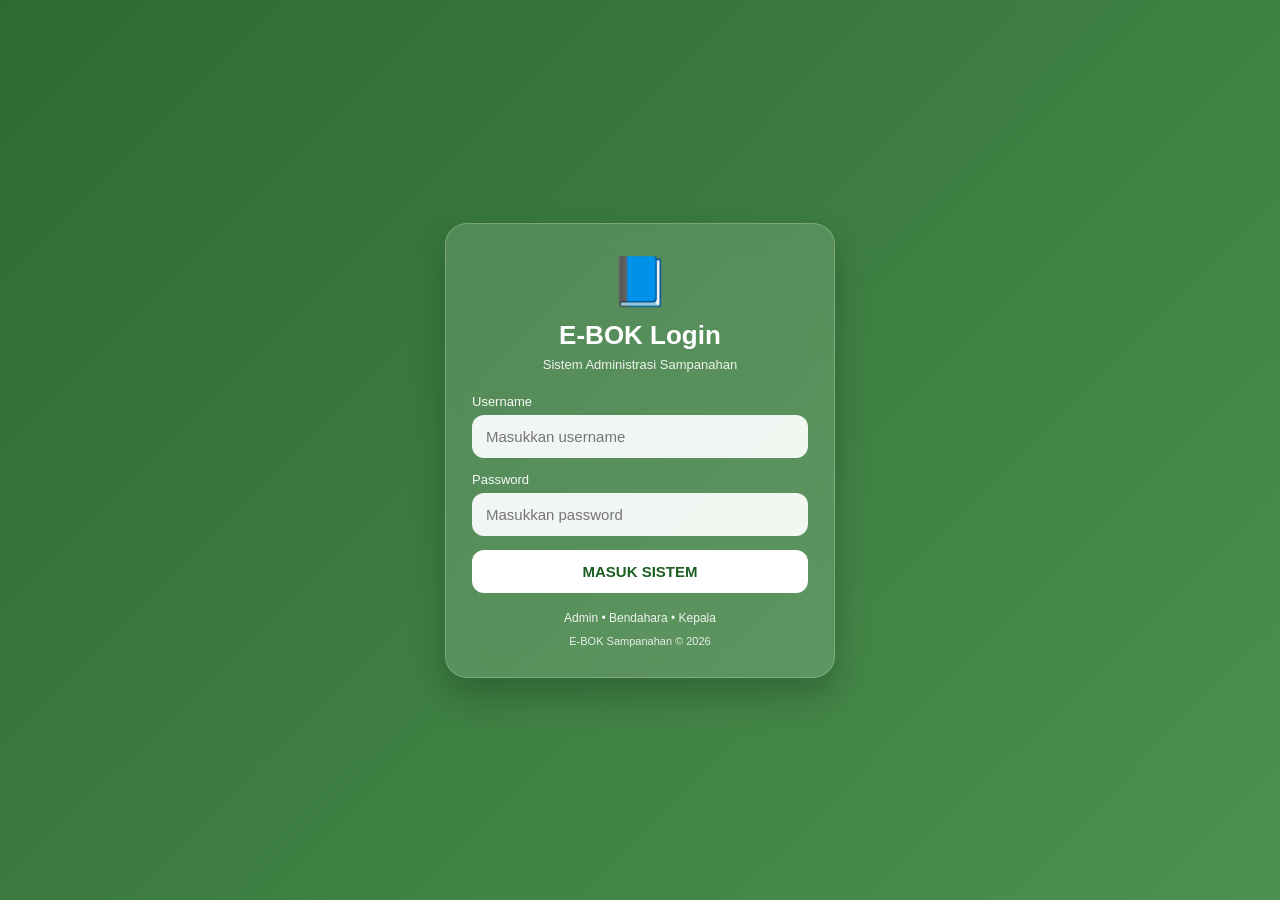
<file: index.html>
<!DOCTYPE html>
<html lang="id">
<head>
<meta charset="UTF-8">
<meta name="viewport" content="width=device-width,initial-scale=1">
<meta name="theme-color" content="#1b5e20">

<title>E-BOK Puskesmas Sampanahan</title>

<link rel="manifest" href="manifest.json">
<link rel="icon" href="assets/icon-192.png">

<meta http-equiv="refresh" content="0; url=pages/login.html">

</head>
<body>

<script>
if ("serviceWorker" in navigator) {
  window.addEventListener("load", function () {
    navigator.serviceWorker.register("./service-worker.js")
      .then(function(reg){
        console.log("Service Worker aktif", reg);
      })
      .catch(function(err){
        console.log("SW gagal:", err);
      });
  });
}
</script>

</body>
</html>
</file>
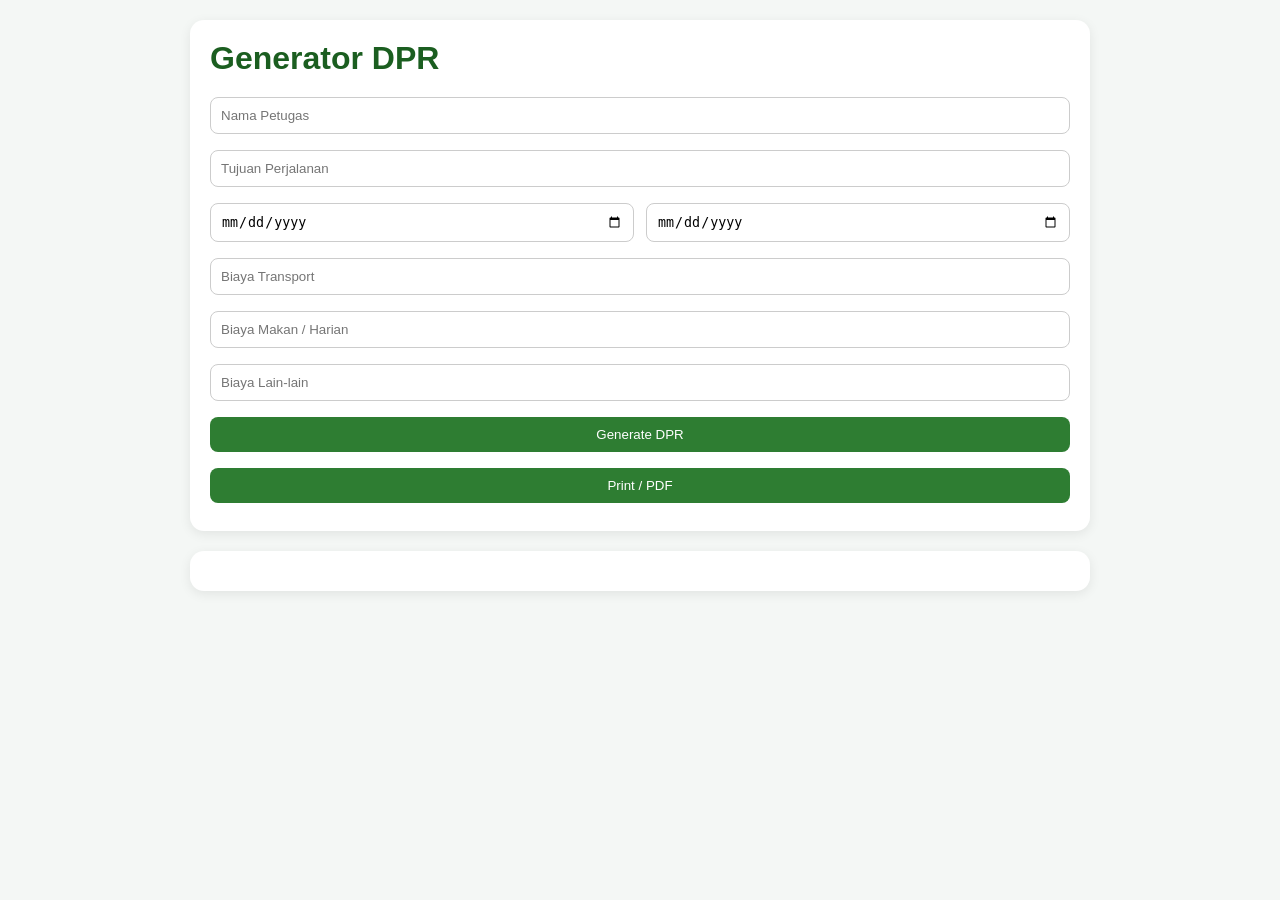
<file: pages/dpr.html>
<!DOCTYPE html>
<html lang="id">
<head>
<meta charset="UTF-8">
<meta name="viewport" content="width=device-width,initial-scale=1">
<title>DPR - E-BOK Sampanahan</title>
<style>
body{font-family:Arial,sans-serif;background:#f4f7f5;margin:0}
.wrap{max-width:900px;margin:auto;padding:20px}
.card,#preview{background:#fff;padding:20px;border-radius:14px;box-shadow:0 3px 12px rgba(0,0,0,.08);margin-bottom:20px}
input,button{width:100%;padding:10px;margin:8px 0;border:1px solid #ccc;border-radius:8px;box-sizing:border-box}
button{background:#2e7d32;color:#fff;border:none;cursor:pointer}
button:hover{background:#1b5e20}
.row{display:grid;grid-template-columns:1fr 1fr;gap:12px}
h1,h2{color:#1b5e20;margin:0 0 12px}
.center{text-align:center}.right{text-align:right}
@media print {.card{display:none} body{background:#fff} #preview{box-shadow:none}}
</style>
</head>
<body>
<div class="wrap">

<div class="card">
<h1>Generator DPR</h1>

<input id="nama" placeholder="Nama Petugas">
<input id="tujuan" placeholder="Tujuan Perjalanan">

<div class="row">
<input type="date" id="tgl1">
<input type="date" id="tgl2">
</div>

<input id="transport" type="number" placeholder="Biaya Transport">
<input id="makan" type="number" placeholder="Biaya Makan / Harian">
<input id="lain" type="number" placeholder="Biaya Lain-lain">

<button onclick="generate()">Generate DPR</button>
<button onclick="window.print()">Print / PDF</button>
</div>

<div id="preview"></div>

</div>

<script>
const API = "https://script.google.com/macros/s/AKfycbwAbg20ybO32y0y6xoOfvdJAeVipwkM7sT82XUkM9afVCWSlkU4JlhsNaLES8GExMrw/exec";

function romawi(bln){
 return ["I","II","III","IV","V","VI","VII","VIII","IX","X","XI","XII"][bln];
}

function rupiah(n){
 return "Rp " + Number(n || 0).toLocaleString("id-ID");
}

function todayText(){
 return new Date().toLocaleDateString("id-ID",{day:"numeric",month:"long",year:"numeric"});
}

function val(id){
 return document.getElementById(id).value;
}

function generate(){

fetch(API + "?mode=nomorDPR")
.then(r=>r.json())
.then(res=>{

 let d = new Date();
 let nomor = res.nomor + "/DPR/BOK/SPNH/" + romawi(d.getMonth()) + "/" + d.getFullYear();

 let transport = Number(val("transport") || 0);
 let makan = Number(val("makan") || 0);
 let lain = Number(val("lain") || 0);

 let total = transport + makan + lain;

 let html = `
 <div class='center'>
   <h2>DAFTAR PENGELUARAN RIIL</h2>
   Nomor : ${nomor}
 </div>

 <br>

 <table width='100%' style='line-height:1.8'>
 <tr><td width='200'>Nama Petugas</td><td>: ${val("nama")}</td></tr>
 <tr><td>Tujuan</td><td>: ${val("tujuan")}</td></tr>
 <tr><td>Tanggal</td><td>: ${val("tgl1")} s/d ${val("tgl2")}</td></tr>
 </table>

 <br>

 <table width='100%' border='1' cellspacing='0' cellpadding='8'>
 <tr>
   <th>No</th>
   <th>Uraian</th>
   <th>Jumlah</th>
 </tr>

 <tr>
   <td align='center'>1</td>
   <td>Transport</td>
   <td align='right'>${rupiah(transport)}</td>
 </tr>

 <tr>
   <td align='center'>2</td>
   <td>Makan / Harian</td>
   <td align='right'>${rupiah(makan)}</td>
 </tr>

 <tr>
   <td align='center'>3</td>
   <td>Lain-lain</td>
   <td align='right'>${rupiah(lain)}</td>
 </tr>

 <tr>
   <td colspan='2'><b>TOTAL</b></td>
   <td align='right'><b>${rupiah(total)}</b></td>
 </tr>
 </table>

 <br><br>

 Saya menyatakan bahwa seluruh biaya di atas benar-benar dikeluarkan.

 <br><br><br>

 <div class='right'>
 Sampanahan, ${todayText()}<br>
 Yang Membuat Pernyataan,
 <br><br><br><br>
 <b>${val("nama")}</b>
 </div>
 `;

 document.getElementById("preview").innerHTML = html;

 // simpan
 fetch(API + "?mode=saveSurat",{
   method:"POST",
   body:JSON.stringify({
     token:localStorage.getItem("token"),
     tanggal:todayText(),
     jenis:"DPR",
     nomor:nomor,
     nama:val("nama"),
     tujuan:val("tujuan"),
     nominal:total
   })
 });

});
}
</script>
</body>
</html>
</file>
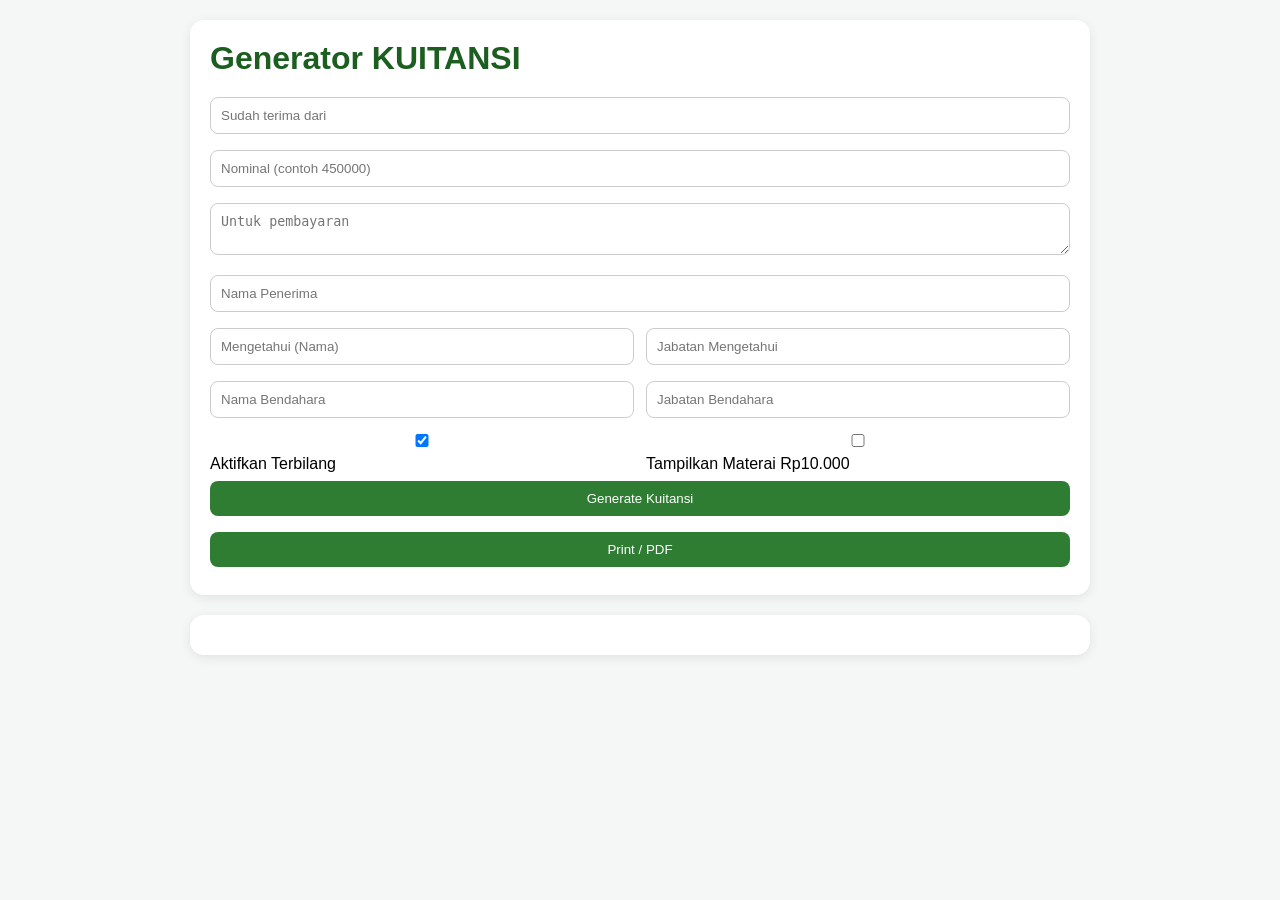
<file: pages/KUITANSI.HTML>
<!DOCTYPE html>
<html lang="id">
<head>
<meta charset="UTF-8">
<meta name="viewport" content="width=device-width,initial-scale=1">
<title>KUITANSI - E-BOK Sampanahan</title>
<style>
body{font-family:Arial,sans-serif;background:#f4f7f5;margin:0}
.wrap{max-width:900px;margin:auto;padding:20px}
.card,#preview{background:#fff;padding:20px;border-radius:14px;box-shadow:0 3px 12px rgba(0,0,0,.08);margin-bottom:20px}
input,textarea,select,button{width:100%;padding:10px;margin:8px 0;border:1px solid #ccc;border-radius:8px;box-sizing:border-box}
button{background:#2e7d32;color:#fff;border:none;cursor:pointer}
button:hover{background:#1b5e20}
h1,h2{color:#1b5e20;margin:0 0 12px}
.row{display:grid;grid-template-columns:1fr 1fr;gap:12px}
.center{text-align:center}.right{text-align:right}
.small{font-size:12px;color:#666}
@media print {.card{display:none} body{background:#fff} #preview{box-shadow:none}}
</style>
</head>
<body>
<div class="wrap">

<div class="card">
<h1>Generator KUITANSI</h1>

<input id="dari" placeholder="Sudah terima dari">
<input id="nominal" type="number" placeholder="Nominal (contoh 450000)">
<textarea id="untuk" placeholder="Untuk pembayaran"></textarea>
<input id="penerima" placeholder="Nama Penerima">

<div class="row">
<input id="mengetahui" placeholder="Mengetahui (Nama)">
<input id="jabatanMengetahui" placeholder="Jabatan Mengetahui">
</div>

<div class="row">
<input id="bendahara" placeholder="Nama Bendahara">
<input id="jabatanBendahara" placeholder="Jabatan Bendahara">
</div>

<div class="row">
<label><input type="checkbox" id="terbilang" checked> Aktifkan Terbilang</label>
<label><input type="checkbox" id="materai"> Tampilkan Materai Rp10.000</label>
</div>

<button onclick="generate()">Generate Kuitansi</button>
<button onclick="window.print()">Print / PDF</button>
</div>

<div id="preview"></div>

</div>

<script>
const API = "PASTE_URL_WEBAPP_GAS";

function romawi(bln){
 return ["I","II","III","IV","V","VI","VII","VIII","IX","X","XI","XII"][bln];
}

function formatRupiah(n){
 return "Rp " + Number(n || 0).toLocaleString("id-ID");
}

function todayText(){
 return new Date().toLocaleDateString("id-ID",{day:"numeric",month:"long",year:"numeric"});
}

function terbilang(n){
 n = parseInt(n || 0);
 if(n===0) return "Nol Rupiah";
 const angka=["","Satu","Dua","Tiga","Empat","Lima","Enam","Tujuh","Delapan","Sembilan","Sepuluh","Sebelas"];
 function conv(x){
   if(x<12) return angka[x];
   if(x<20) return conv(x-10)+" Belas";
   if(x<100) return conv(Math.floor(x/10))+" Puluh "+conv(x%10);
   if(x<200) return "Seratus "+conv(x-100);
   if(x<1000) return conv(Math.floor(x/100))+" Ratus "+conv(x%100);
   if(x<2000) return "Seribu "+conv(x-1000);
   if(x<1000000) return conv(Math.floor(x/1000))+" Ribu "+conv(x%1000);
   if(x<1000000000) return conv(Math.floor(x/1000000))+" Juta "+conv(x%1000000);
   return x.toString();
 }
 return conv(n).replace(/\s+/g,' ').trim()+" Rupiah";
}

function generate(){

fetch(API + "?mode=nomorKWT")
.then(r=>r.json())
.then(res=>{

 let nomor = res.nomor;
 let d = new Date();
 let fullNo = nomor + "/KWT/BOK/SPNH/" + romawi(d.getMonth()) + "/" + d.getFullYear();

 let nominal = nominalEl().value;
 let showTerbilang = document.getElementById("terbilang").checked;
 let showMaterai = document.getElementById("materai").checked;

 let html = `
 <div class='center'>
   <h2>KUITANSI</h2>
   No : ${fullNo}
 </div>
 <br>

 <table width='100%' style='line-height:1.8'>
 <tr><td width='200'>Sudah terima dari</td><td>: ${val("dari")}</td></tr>
 <tr><td>Uang sejumlah</td><td>: ${formatRupiah(nominal)}</td></tr>
 ${showTerbilang ? `<tr><td>Terbilang</td><td>: <b>${terbilang(nominal)}</b></td></tr>` : ``}
 <tr><td>Untuk pembayaran</td><td>: ${val("untuk")}</td></tr>
 </table>

 <br><br>

 <div class='row'>
   <div class='center'>
     Mengetahui,<br>
     ${val("jabatanMengetahui")}<br><br><br><br>
     <b>${val("mengetahui")}</b>
   </div>

   <div class='center'>
     Penerima,<br><br>
     ${showMaterai ? "<div>[ MATERAI 10.000 ]</div>" : "<br>"}
     <br><br>
     <b>${val("penerima")}</b>
   </div>
 </div>

 <br><br>

 <div class='right'>
   Sampanahan, ${todayText()}<br><br>
   ${val("jabatanBendahara")}<br><br><br><br>
   <b>${val("bendahara")}</b>
 </div>
 `;

 document.getElementById("preview").innerHTML = html;

 // simpan
 fetch(API + "?mode=saveSurat",{
   method:"POST",
   body:JSON.stringify({
     token:localStorage.getItem("token"),
     tanggal:todayText(),
     jenis:"KUITANSI",
     nomor:fullNo,
     nama:val("penerima"),
     tujuan:val("untuk"),
     nominal:nominal
   })
 });

});
}

function val(id){ return document.getElementById(id).value; }
function nominalEl(){ return document.getElementById("nominal"); }

</script>
</body>
</html>
</file>
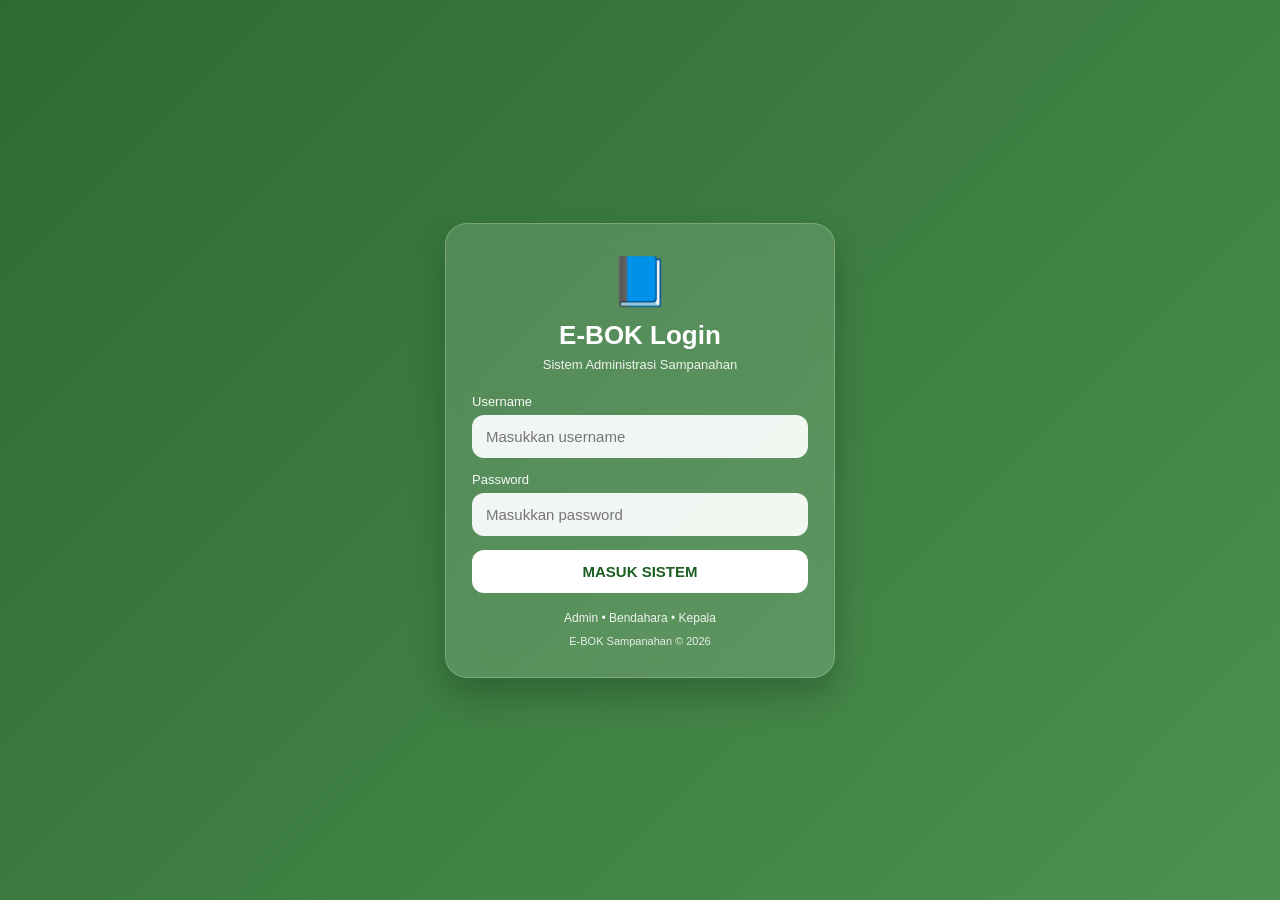
<file: pages/kwitansi.html>
<!DOCTYPE html>
<html lang="id">
<head>
<meta charset="UTF-8">
<meta name="viewport" content="width=device-width,initial-scale=1">
<title>Kwitansi Premium - E-BOK</title>

<style>
*{margin:0;padding:0;box-sizing:border-box;font-family:Arial,sans-serif}
body{
background:linear-gradient(135deg,#eef7f0,#dff0e3);
padding:18px;
color:#222;
}
.wrap{
max-width:760px;
margin:auto;
background:#fff;
padding:28px;
border-radius:20px;
box-shadow:0 10px 24px rgba(0,0,0,.08);
}
h1{color:#1b5e20;font-size:28px;margin-bottom:8px}
.sub{color:#666;font-size:14px;margin-bottom:22px}
.grid{
display:grid;
grid-template-columns:1fr 1fr;
gap:14px;
}
.group{margin-bottom:14px}
.group label{
display:block;
font-size:13px;
margin-bottom:6px;
color:#444;
}
.group input,.group textarea{
width:100%;
padding:12px;
border:1px solid #cfd8dc;
border-radius:12px;
font-size:15px;
}
textarea{min-height:90px;resize:vertical}
.full{grid-column:1/-1}
.box-terbilang{
background:#f1f8f2;
padding:12px;
border-radius:12px;
color:#1b5e20;
font-weight:bold;
line-height:1.5;
}
.actions{
display:flex;
gap:10px;
flex-wrap:wrap;
margin-top:18px;
}
button{
padding:12px 16px;
border:none;
border-radius:12px;
cursor:pointer;
font-weight:bold;
}
.green{background:#2e7d32;color:#fff}
.blue{background:#1565c0;color:#fff}
.gray{background:#eceff1;color:#222}
.info{
margin-top:16px;
font-size:13px;
color:#666;
}
@media(max-width:700px){
.grid{grid-template-columns:1fr}
}
@media print{
.actions,.info{display:none}
body{background:#fff;padding:0}
.wrap{box-shadow:none;border-radius:0}
}
</style>
</head>

<body>

<div class="wrap">
<h1>🧾 Kwitansi Pembayaran</h1>
<div class="sub">Form premium bukti pembayaran resmi</div>

<div class="grid">

<div class="group">
<label>Nomor Kwitansi</label>
<input id="nomor" readonly>
</div>

<div class="group">
<label>Tanggal</label>
<input type="date" id="tanggal">
</div>

<div class="group full">
<label>Sudah Terima Dari</label>
<input id="dari" placeholder="Nama pemberi">
</div>

<div class="group full">
<label>Uang Sejumlah (Rp)</label>
<input id="nominal" type="number" value="0" oninput="ubahTerbilang()">
</div>

<div class="group full">
<label>Untuk Pembayaran</label>
<textarea id="tujuan" placeholder="Keperluan pembayaran"></textarea>
</div>

<div class="group full">
<label>Terbilang</label>
<div class="box-terbilang" id="terbilang">Nol Rupiah</div>
</div>

</div>

<div class="actions">
<button class="green" onclick="simpan()">💾 Simpan</button>
<button class="blue" onclick="window.print()">🖨️ Print</button>
<button class="gray" onclick="location.href='dashboard.html'">⬅ Dashboard</button>
</div>

<div class="info" id="info">Siap digunakan.</div>

</div>

<script>
const API="https://script.google.com/macros/s/AKfycbwAbg20ybO32y0y6xoOfvdJAeVipwkM7sT82XUkM9afVCWSlkU4JlhsNaLES8GExMrw/exec";

if(!localStorage.getItem("token")){
location.href="login.html";
}

loadNomor();
document.getElementById("tanggal").value =
new Date().toISOString().slice(0,10);

function loadNomor(){
fetch(API+"?mode=nomorKWT")
.then(r=>r.json())
.then(res=>{
if(res.status=="success"){
document.getElementById("nomor").value=res.nomor;
}
});
}

function penyebut(n){
const huruf=["","Satu","Dua","Tiga","Empat","Lima","Enam","Tujuh","Delapan","Sembilan","Sepuluh","Sebelas"];
n=parseInt(n);
if(n<12) return huruf[n];
if(n<20) return penyebut(n-10)+" Belas";
if(n<100) return penyebut(n/10)+" Puluh "+penyebut(n%10);
if(n<200) return "Seratus "+penyebut(n-100);
if(n<1000) return penyebut(n/100)+" Ratus "+penyebut(n%100);
if(n<2000) return "Seribu "+penyebut(n-1000);
if(n<1000000) return penyebut(n/1000)+" Ribu "+penyebut(n%1000);
if(n<1000000000) return penyebut(n/1000000)+" Juta "+penyebut(n%1000000);
return n;
}

function ubahTerbilang(){
let n=document.getElementById("nominal").value || 0;
document.getElementById("terbilang").innerText =
penyebut(n)+" Rupiah";
}

function simpan(){

let data={
mode:"saveSurat",
tanggal:document.getElementById("tanggal").value,
jenis:"KUITANSI",
nomor:document.getElementById("nomor").value,
nama:document.getElementById("dari").value,
tujuan:document.getElementById("tujuan").value,
nominal:document.getElementById("nominal").value
};

if(data.nama=="" || data.nominal=="0"){
alert("Lengkapi data");
return;
}

document.getElementById("info").innerText="Menyimpan data...";

fetch(API,{
method:"POST",
body:JSON.stringify(data)
})
.then(r=>r.json())
.then(res=>{

if(res.status=="success"){
document.getElementById("info").innerText="✅ Kwitansi tersimpan";
loadNomor();
}else{
document.getElementById("info").innerText="❌ Gagal menyimpan";
}

})
.catch(()=>{
document.getElementById("info").innerText="❌ Koneksi gagal";
});

}
</script>

</body>
</html>
</file>
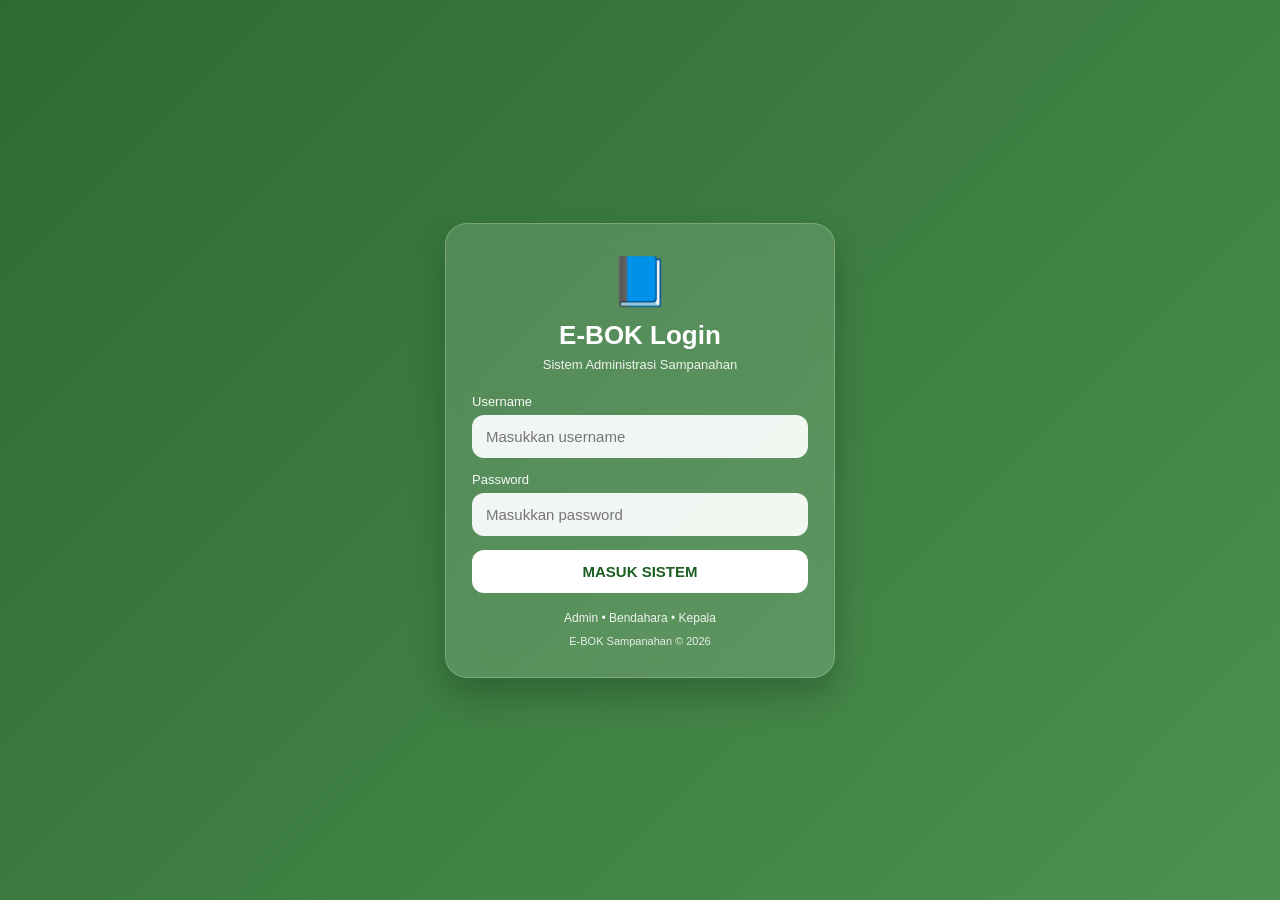
<file: pages/login.html>
<!DOCTYPE html>
<html lang="id">
<head>
<meta charset="UTF-8">
<meta name="viewport" content="width=device-width,initial-scale=1">
<title>Login E-BOK Sampanahan</title>

<style>
*{
margin:0;
padding:0;
box-sizing:border-box;
font-family:Arial,sans-serif;
}

body{
min-height:100vh;
display:flex;
justify-content:center;
align-items:center;
padding:18px;
background:
linear-gradient(135deg,rgba(27,94,32,.92),rgba(46,125,50,.85)),
url('https://images.unsplash.com/photo-1497366754035-f200968a6e72?auto=format&fit=crop&w=1200&q=80');
background-size:cover;
background-position:center;
}

.box{
width:100%;
max-width:390px;
padding:30px 26px;
border-radius:22px;
background:rgba(255,255,255,.14);
backdrop-filter:blur(14px);
-webkit-backdrop-filter:blur(14px);
border:1px solid rgba(255,255,255,.22);
box-shadow:0 18px 35px rgba(0,0,0,.22);
color:#fff;
}

.logo{
font-size:48px;
text-align:center;
margin-bottom:10px;
}

h1{
text-align:center;
font-size:26px;
margin-bottom:6px;
}

.sub{
text-align:center;
font-size:13px;
opacity:.9;
margin-bottom:22px;
}

.input{
margin-bottom:14px;
}

.input label{
display:block;
font-size:13px;
margin-bottom:6px;
opacity:.95;
}

.input input{
width:100%;
padding:13px 14px;
border:none;
outline:none;
border-radius:12px;
background:rgba(255,255,255,.92);
color:#222;
font-size:15px;
}

button{
width:100%;
padding:13px;
border:none;
border-radius:12px;
background:#ffffff;
color:#1b5e20;
font-size:15px;
font-weight:bold;
cursor:pointer;
transition:.2s;
}

button:hover{
transform:translateY(-2px);
box-shadow:0 8px 18px rgba(0,0,0,.18);
}

.loading{
display:none;
text-align:center;
margin-top:12px;
font-size:13px;
}

.footer{
margin-top:18px;
text-align:center;
font-size:12px;
opacity:.9;
}

.small{
margin-top:10px;
text-align:center;
font-size:11px;
opacity:.85;
}
</style>
</head>

<body>

<div class="box">

<div class="logo">📘</div>

<h1>E-BOK Login</h1>
<div class="sub">Sistem Administrasi Sampanahan</div>

<div class="input">
<label>Username</label>
<input id="username" placeholder="Masukkan username">
</div>

<div class="input">
<label>Password</label>
<input id="password" type="password" placeholder="Masukkan password">
</div>

<button onclick="login()">MASUK SISTEM</button>

<div class="loading" id="loading">
⏳ Memproses login...
</div>

<div class="footer">
Admin • Bendahara • Kepala
</div>

<div class="small">
E-BOK Sampanahan © 2026
</div>

</div>

<script>
const API="https://script.google.com/macros/s/AKfycbwAbg20ybO32y0y6xoOfvdJAeVipwkM7sT82XUkM9afVCWSlkU4JlhsNaLES8GExMrw/exec";

if(localStorage.getItem("token")){
location.href="dashboard.html";
}

function login(){

let username=document.getElementById("username").value.trim();
let password=document.getElementById("password").value.trim();

if(username=="" || password==""){
alert("Isi username dan password");
return;
}

document.getElementById("loading").style.display="block";

fetch(API,{
method:"POST",
body:JSON.stringify({
mode:"loginMulti",
username:username,
password:password
})
})
.then(r=>r.json())
.then(res=>{

document.getElementById("loading").style.display="none";

if(res.status=="success"){

localStorage.setItem("token",res.token);
localStorage.setItem("nama",res.nama);
localStorage.setItem("role",res.role);
localStorage.setItem("username",username);

location.href="dashboard.html";

}else{
alert("Username / Password salah");
}

})
.catch(err=>{
document.getElementById("loading").style.display="none";
alert("Gagal koneksi server");
});

}
</script>

</body>
</html>
</file>
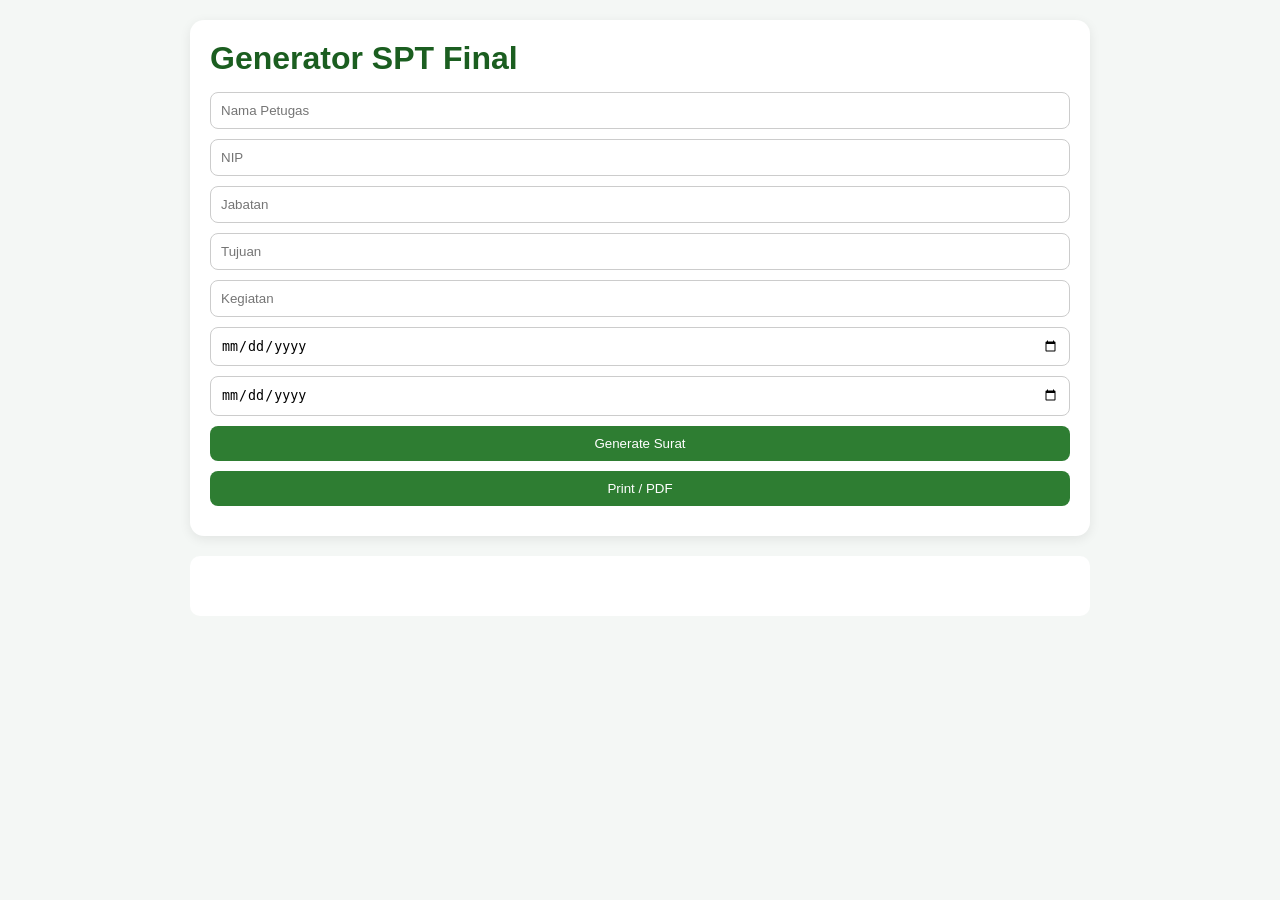
<file: pages/surat.html>
<!DOCTYPE html>
<html lang="id">
<head>
<meta charset="UTF-8">
<meta name="viewport" content="width=device-width,initial-scale=1">
<title>SPT Final - E-BOK Sampanahan</title>

<style>
body{
  margin:0;
  font-family:Arial, sans-serif;
  background:#f4f7f5;
}
.wrap{
  max-width:900px;
  margin:auto;
  padding:20px;
}
.card{
  background:#fff;
  padding:20px;
  border-radius:14px;
  box-shadow:0 3px 12px rgba(0,0,0,.08);
  margin-bottom:20px;
}
h1,h2{
  margin:0 0 15px;
  color:#1b5e20;
}
input,textarea,button{
  width:100%;
  padding:10px;
  margin-bottom:10px;
  border:1px solid #ccc;
  border-radius:8px;
  box-sizing:border-box;
}
button{
  background:#2e7d32;
  color:#fff;
  border:none;
  cursor:pointer;
}
button:hover{
  background:#1b5e20;
}
#preview{
  background:#fff;
  padding:30px;
  border-radius:10px;
  line-height:1.7;
}
.center{text-align:center;}
.right{text-align:right;}
</style>
</head>

<body>
<div class="wrap">

<div class="card">
<h1>Generator SPT Final</h1>

<input type="text" id="nama" placeholder="Nama Petugas">
<input type="text" id="nip" placeholder="NIP">
<input type="text" id="jabatan" placeholder="Jabatan">
<input type="text" id="tujuan" placeholder="Tujuan">
<input type="text" id="kegiatan" placeholder="Kegiatan">
<input type="date" id="tgl1">
<input type="date" id="tgl2">

<button onclick="generate()">Generate Surat</button>
<button onclick="window.print()">Print / PDF</button>

</div>

<div id="preview"></div>

</div>

<script>

// GANTI URL GAS
const API = "https://script.google.com/macros/s/AKfycbwAbg20ybO32y0y6xoOfvdJAeVipwkM7sT82XUkM9afVCWSlkU4JlhsNaLES8GExMrw/exec";

function romawi(bln){
const r=["I","II","III","IV","V","VI","VII","VIII","IX","X","XI","XII"];
return r[bln];
}

function todayText(){
const d=new Date();
return d.toLocaleDateString("id-ID",{
day:"numeric",
month:"long",
year:"numeric"
});
}

function generate(){

fetch(API + "?mode=nomorSPT")
.then(r=>r.json())
.then(res=>{

let nomor = res.nomor;

let d=new Date();
let bulan=romawi(d.getMonth());
let tahun=d.getFullYear();

let fullNo = nomor + "/SPT-BOK/SPNH/" + bulan + "/" + tahun;

let html = `
<div class='center'>
<b>PEMERINTAH KABUPATEN KOTABARU</b><br>
<b>DINAS KESEHATAN</b><br>
<b>UPTD PUSKESMAS SAMPANAHAN</b><br>
Jl. Alam Unda Desa Sampanahan Hilir Kecamatan Sampanahan
<hr>
<h2>SURAT PERINTAH TUGAS</h2>
Nomor : ${fullNo}
</div>

<br>

Yang bertanda tangan di bawah ini menugaskan kepada:

<table width='100%'>
<tr><td width='180'>Nama</td><td>: ${nama.value}</td></tr>
<tr><td>NIP</td><td>: ${nip.value}</td></tr>
<tr><td>Jabatan</td><td>: ${jabatan.value}</td></tr>
</table>

<br>

Untuk melaksanakan tugas:

<table width='100%'>
<tr><td width='180'>Tujuan</td><td>: ${tujuan.value}</td></tr>
<tr><td>Kegiatan</td><td>: ${kegiatan.value}</td></tr>
<tr><td>Tanggal</td><td>: ${tgl1.value} s/d ${tgl2.value}</td></tr>
</table>

<br>
Demikian surat tugas ini dibuat agar dipergunakan sebagaimana mestinya.

<br><br>

<div class='right'>
Sampanahan, ${todayText()}<br>
Kepala UPTD Puskesmas Sampanahan
<br><br><br><br>
<b>Suko Harianto, S.Kep.Ns</b><br>
NIP 19770208 200501 1 012
</div>
`;

document.getElementById("preview").innerHTML = html;


// SIMPAN
fetch(API + "?mode=saveSurat",{
method:"POST",
body:JSON.stringify({
token:localStorage.getItem("token"),
tanggal:todayText(),
jenis:"SPT",
nomor:fullNo,
nama:nama.value,
tujuan:tujuan.value,
nominal:"0"
})
});

});
}

</script>
</body>
</html>
</file>
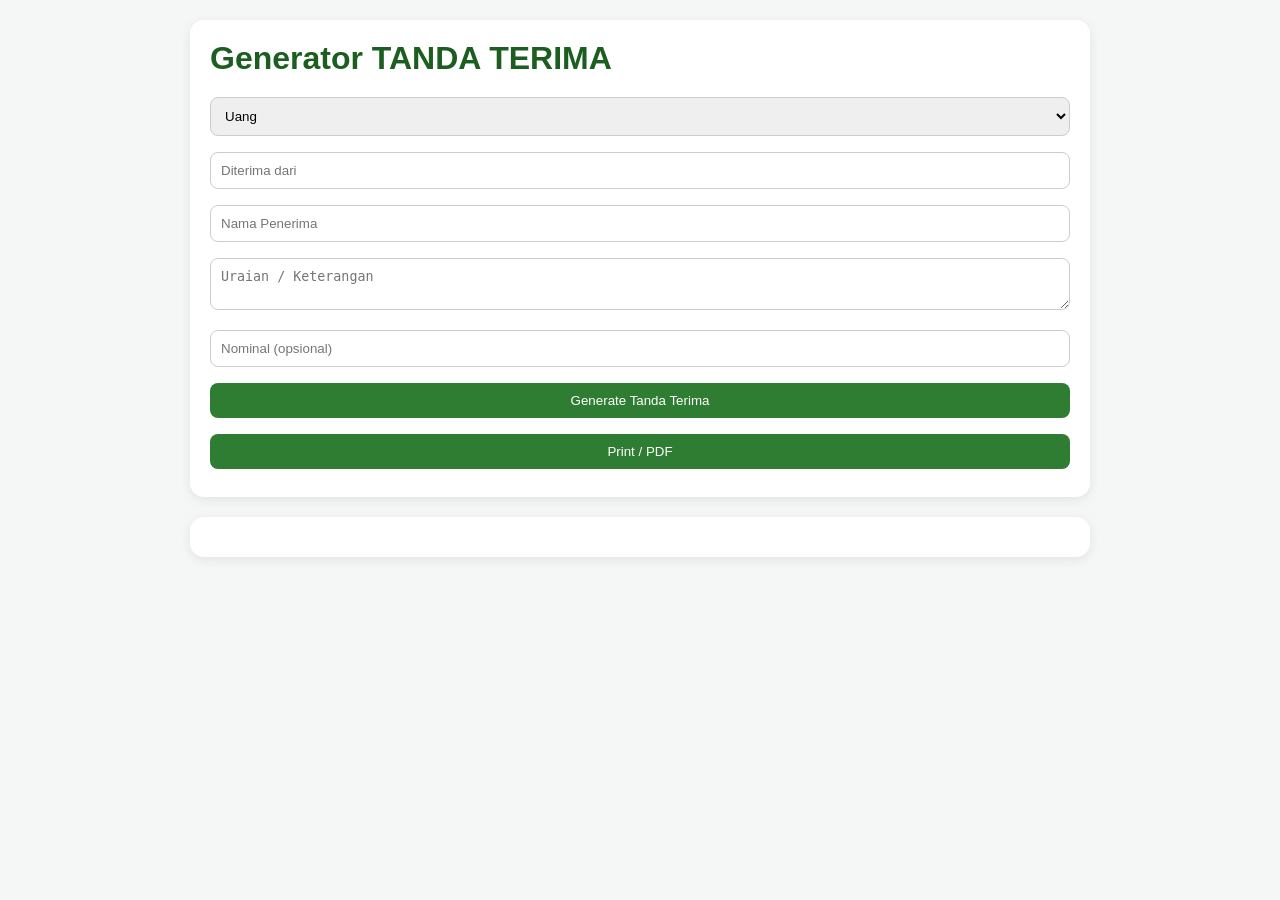
<file: pages/tt.html>
<!DOCTYPE html>
<html lang="id">
<head>
<meta charset="UTF-8">
<meta name="viewport" content="width=device-width,initial-scale=1">
<title>TANDA TERIMA - E-BOK Sampanahan</title>
<style>
body{font-family:Arial,sans-serif;background:#f4f7f5;margin:0}
.wrap{max-width:900px;margin:auto;padding:20px}
.card,#preview{background:#fff;padding:20px;border-radius:14px;box-shadow:0 3px 12px rgba(0,0,0,.08);margin-bottom:20px}
input,select,textarea,button{width:100%;padding:10px;margin:8px 0;border:1px solid #ccc;border-radius:8px;box-sizing:border-box}
button{background:#2e7d32;color:#fff;border:none;cursor:pointer}
button:hover{background:#1b5e20}
.row{display:grid;grid-template-columns:1fr 1fr;gap:12px}
h1,h2{color:#1b5e20;margin:0 0 12px}
.center{text-align:center}.right{text-align:right}
.small{font-size:12px;color:#666}
@media print {.card{display:none} body{background:#fff} #preview{box-shadow:none}}
</style>
</head>
<body>
<div class="wrap">

<div class="card">
<h1>Generator TANDA TERIMA</h1>

<select id="jenis" onchange="toggleNominal()">
<option value="Uang">Uang</option>
<option value="Barang">Barang</option>
<option value="Dokumen">Dokumen</option>
<option value="Lainnya">Lainnya</option>
</select>

<input id="dari" placeholder="Diterima dari">
<input id="penerima" placeholder="Nama Penerima">
<textarea id="uraian" placeholder="Uraian / Keterangan"></textarea>

<div id="boxNominal">
<input id="nominal" type="number" placeholder="Nominal (opsional)">
</div>

<button onclick="generate()">Generate Tanda Terima</button>
<button onclick="window.print()">Print / PDF</button>

</div>

<div id="preview"></div>

</div>

<script>
const API = "https://script.google.com/macros/s/AKfycbwAbg20ybO32y0y6xoOfvdJAeVipwkM7sT82XUkM9afVCWSlkU4JlhsNaLES8GExMrw/exec";

function romawi(bln){
 return ["I","II","III","IV","V","VI","VII","VIII","IX","X","XI","XII"][bln];
}

function rupiah(n){
 if(!n || Number(n)==0) return "-";
 return "Rp " + Number(n).toLocaleString("id-ID");
}

function todayText(){
 return new Date().toLocaleDateString("id-ID",{day:"numeric",month:"long",year:"numeric"});
}

function val(id){
 return document.getElementById(id).value;
}

function toggleNominal(){
 const jenis = val("jenis");
 document.getElementById("boxNominal").style.display =
   (jenis=="Dokumen") ? "none" : "block";
}

function generate(){

fetch(API + "?mode=nomorTT")
.then(r=>r.json())
.then(res=>{

 let d = new Date();
 let nomor = res.nomor + "/TT/BOK/SPNH/" + romawi(d.getMonth()) + "/" + d.getFullYear();

 let html = `
 <div class='center'>
   <h2>TANDA TERIMA</h2>
   No : ${nomor}
 </div>

 <br>

 <table width='100%' style='line-height:1.8'>
 <tr><td width='200'>Jenis</td><td>: ${val("jenis")}</td></tr>
 <tr><td>Diterima dari</td><td>: ${val("dari")}</td></tr>
 <tr><td>Nama Penerima</td><td>: ${val("penerima")}</td></tr>
 <tr><td>Uraian</td><td>: ${val("uraian")}</td></tr>
 <tr><td>Jumlah / Nilai</td><td>: ${rupiah(val("nominal"))}</td></tr>
 </table>

 <br><br>

 Demikian tanda terima ini dibuat untuk dipergunakan sebagaimana mestinya.

 <br><br><br>

 <div class='right'>
 Sampanahan, ${todayText()}<br>
 Penerima,
 <br><br><br><br>
 <b>${val("penerima")}</b>
 </div>
 `;

 document.getElementById("preview").innerHTML = html;

 // simpan
 fetch(API + "?mode=saveSurat",{
   method:"POST",
   body:JSON.stringify({
     token:localStorage.getItem("token"),
     tanggal:todayText(),
     jenis:"TT",
     nomor:nomor,
     nama:val("penerima"),
     tujuan:val("uraian"),
     nominal:val("nominal")
   })
 });

});
}
</script>
</body>
</html>
</file>
